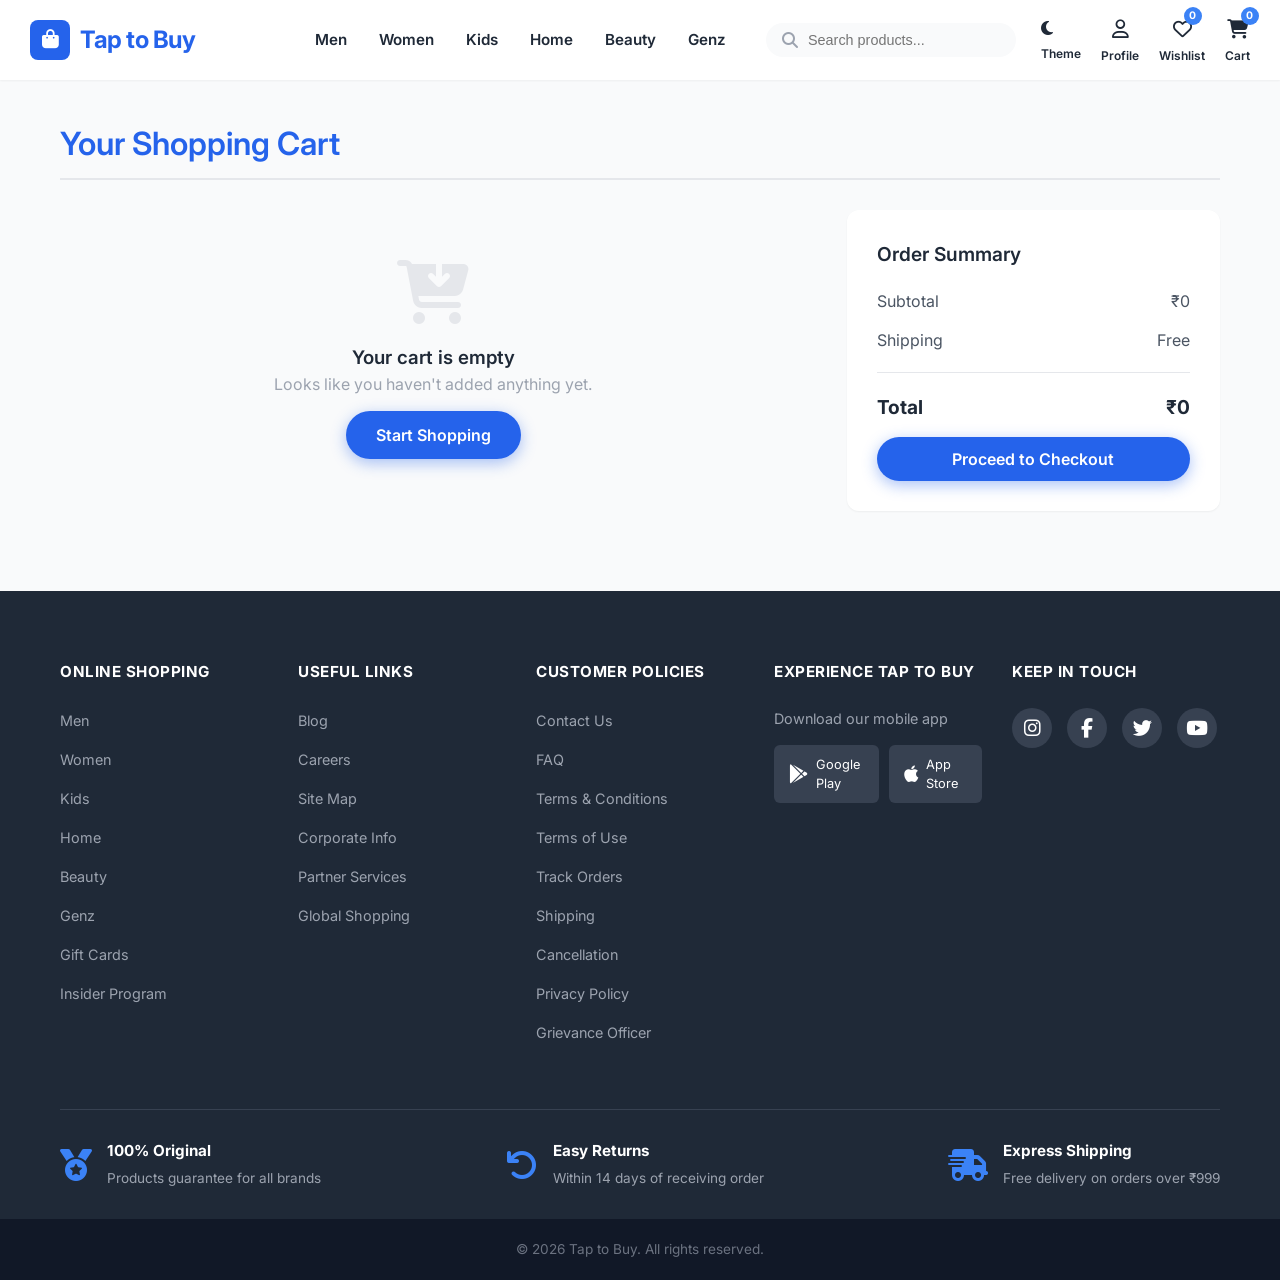
<file: cart.html>
<!DOCTYPE html>
<html lang="en">
<head>
    <meta charset="UTF-8">
    <meta name="viewport" content="width=device-width, initial-scale=1.0">
    <title>Tap to Buy | Shopping Cart</title>
    <!-- Google Fonts: Inter -->
    <link rel="preconnect" href="https://fonts.googleapis.com">
    <link rel="preconnect" href="https://fonts.gstatic.com" crossorigin>
    <link href="https://fonts.googleapis.com/css2?family=Inter:wght@300;400;500;600;700&display=swap" rel="stylesheet">
    <!-- FontAwesome for Icons -->
    <link rel="stylesheet" href="https://cdnjs.cloudflare.com/ajax/libs/font-awesome/6.4.0/css/all.min.css">
    <link rel="stylesheet" href="style.css">
</head>
<body data-page="cart">
    <!-- Sticky Header -->
    <header class="header">
        <div class="header-container">
            <!-- Left: Logo & Brand -->
            <a href="index.html" class="brand">
                <div class="logo">
                    <i class="fa-solid fa-bag-shopping"></i>
                </div>
                <span class="brand-name">Tap to Buy</span>
            </a>

            <!-- Mobile Hamburger -->
            <button class="hamburger" id="hamburger-btn" aria-label="Toggle menu">
                <i class="fa-solid fa-bars"></i>
            </button>

            <!-- Center: Navigation -->
            <nav class="nav" id="main-nav">
                <ul class="nav-list">
                    <!-- Nav Items -->
                    <li class="nav-item"><a href="men.html" class="nav-link">Men</a></li>
                    <li class="nav-item"><a href="women.html" class="nav-link">Women</a></li>
                    <li class="nav-item"><a href="kids.html" class="nav-link">Kids</a></li>
                    <li class="nav-item"><a href="home.html" class="nav-link">Home</a></li>
                    <li class="nav-item"><a href="beauty.html" class="nav-link">Beauty</a></li>
                    <li class="nav-item"><a href="genz.html" class="nav-link">Genz</a></li>
                </ul>
            </nav>

            <!-- Right: Search & Icons -->
            <div class="header-actions">
                <!-- Search -->
                <div class="search-container">
                    <i class="fa-solid fa-magnifying-glass search-icon"></i>
                    <input type="text" class="search-input" id="search-input" placeholder="Search products...">
                </div>

                <!-- Icons Group -->
                <div class="icons-group">
                    <!-- Wishlist -->
                    <div class="icon-item">
                        <a href="wishlist.html" class="icon-link">
                            <div class="cart-wrapper">
                                <i class="fa-regular fa-heart"></i>
                                <span class="cart-badge" id="wishlist-counter">0</span>
                            </div>
                            <span class="icon-text">Wishlist</span>
                        </a>
                    </div>
                    <!-- Cart -->
                    <div class="icon-item">
                        <a href="cart.html" class="icon-link">
                            <div class="cart-wrapper">
                                <i class="fa-solid fa-cart-shopping"></i>
                                <span class="cart-badge" id="cart-counter">0</span>
                            </div>
                            <span class="icon-text">Cart</span>
                        </a>
                    </div>
                </div>
            </div>
        </div>
    </header>

    <main>

        <section class="cart-page container">
            <h2 class="page-title">Your Shopping Cart</h2>
            <div class="cart-container">
                <div class="cart-items" id="cart-items">
                    <!-- Cart items injected here -->
                </div>
                <div class="cart-summary">
                    <h3>Order Summary</h3>
                    <div class="summary-row"><span>Subtotal</span><span id="cart-subtotal">₹0</span></div>
                    <div class="summary-row"><span>Shipping</span><span>Free</span></div>
                    <hr>
                    <div class="summary-row total"><span>Total</span><span id="cart-total">₹0</span></div>
                    <button class="btn-primary w-100">Proceed to Checkout</button>
                </div>
            </div>
        </section>
    
    </main>

    <!-- Footer -->
    <footer class="footer">
        <div class="footer-container">
            <div class="footer-grid">
                <div class="footer-col">
                    <h4>Online Shopping</h4>
                    <ul>
                        <li><a href="men.html">Men</a></li>
                        <li><a href="women.html">Women</a></li>
                        <li><a href="kids.html">Kids</a></li>
                    </ul>
                </div>
                <div class="footer-col">
                    <div class="guarantee">
                        <i class="fa-solid fa-award guarantee-icon"></i>
                        <div><strong>100% ORIGINAL</strong> guarantee</div>
                    </div>
                </div>
            </div>
            <div class="footer-bottom">
                <p>&copy; 2026 www.tap-to-buy.com. All rights reserved.</p>
            </div>
        </div>
    </footer>

    <script src="data.js"></script>
    <script src="script.js"></script>
</body>
</html>
</file>
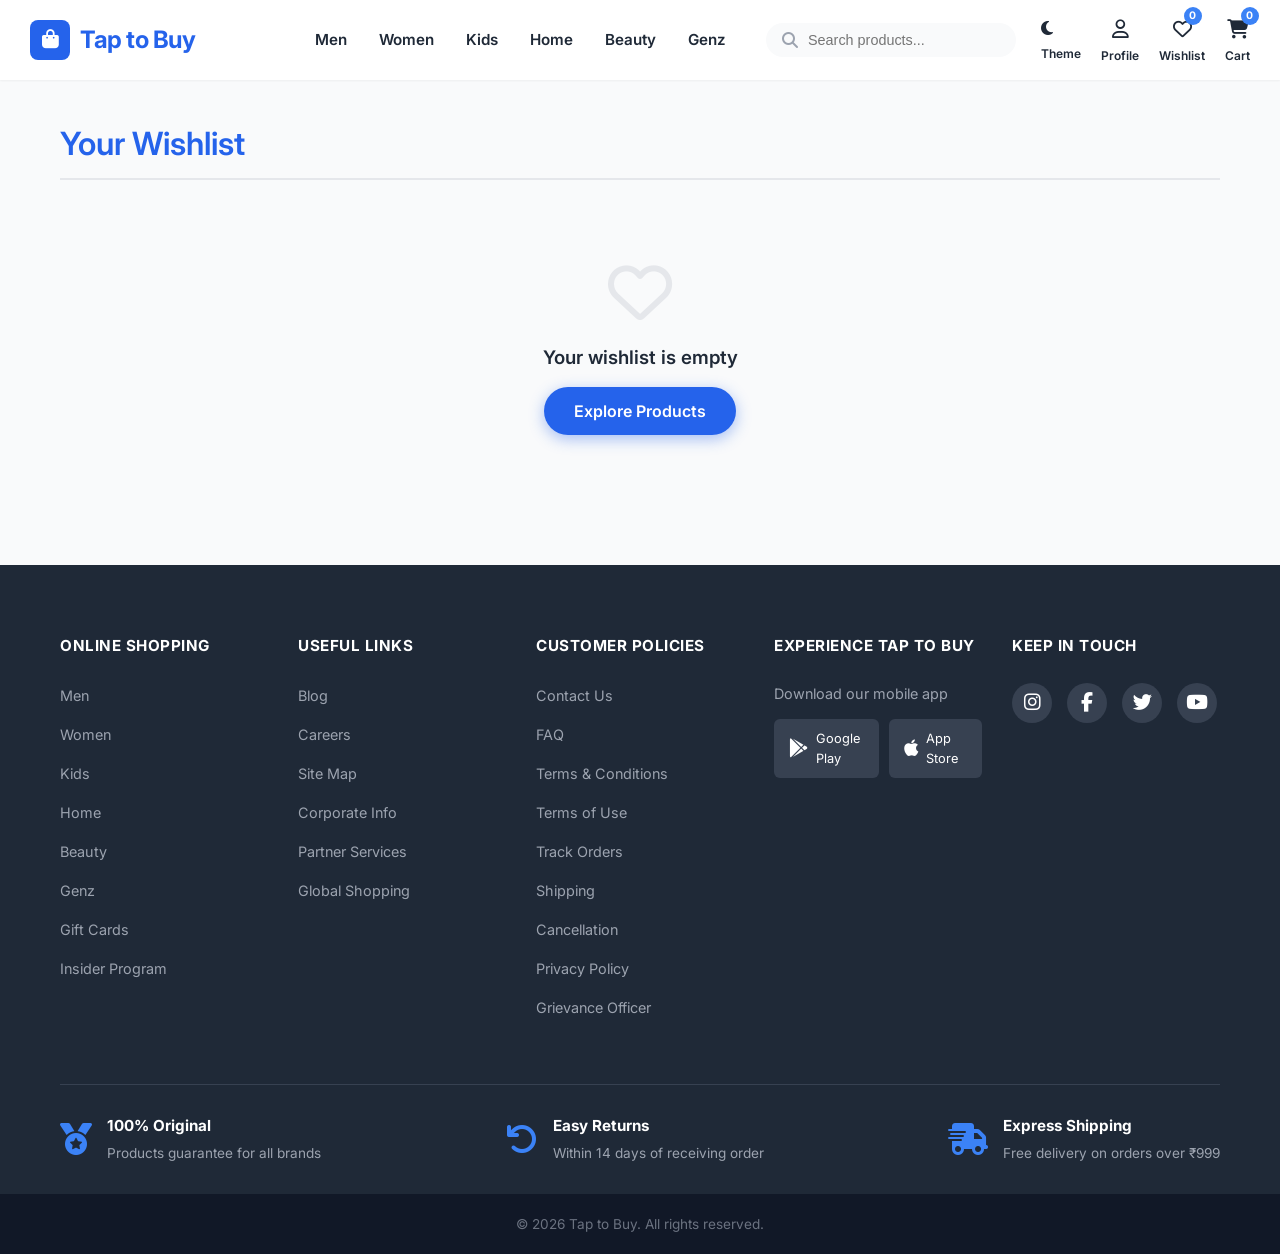
<file: wishlist.html>
<!DOCTYPE html>
<html lang="en">
<head>
    <meta charset="UTF-8">
    <meta name="viewport" content="width=device-width, initial-scale=1.0">
    <title>Tap to Buy | Your Wishlist</title>
    <!-- Google Fonts: Inter -->
    <link rel="preconnect" href="https://fonts.googleapis.com">
    <link rel="preconnect" href="https://fonts.gstatic.com" crossorigin>
    <link href="https://fonts.googleapis.com/css2?family=Inter:wght@300;400;500;600;700&display=swap" rel="stylesheet">
    <!-- FontAwesome for Icons -->
    <link rel="stylesheet" href="https://cdnjs.cloudflare.com/ajax/libs/font-awesome/6.4.0/css/all.min.css">
    <link rel="stylesheet" href="style.css">
</head>
<body data-page="wishlist">
    <!-- Sticky Header -->
    <header class="header">
        <div class="header-container">
            <!-- Left: Logo & Brand -->
            <a href="index.html" class="brand">
                <div class="logo">
                    <i class="fa-solid fa-bag-shopping"></i>
                </div>
                <span class="brand-name">Tap to Buy</span>
            </a>

            <!-- Mobile Hamburger -->
            <button class="hamburger" id="hamburger-btn" aria-label="Toggle menu">
                <i class="fa-solid fa-bars"></i>
            </button>

            <!-- Center: Navigation -->
            <nav class="nav" id="main-nav">
                <ul class="nav-list">
                    <!-- Nav Items -->
                    <li class="nav-item"><a href="men.html" class="nav-link">Men</a></li>
                    <li class="nav-item"><a href="women.html" class="nav-link">Women</a></li>
                    <li class="nav-item"><a href="kids.html" class="nav-link">Kids</a></li>
                    <li class="nav-item"><a href="home.html" class="nav-link">Home</a></li>
                    <li class="nav-item"><a href="beauty.html" class="nav-link">Beauty</a></li>
                    <li class="nav-item"><a href="genz.html" class="nav-link">Genz</a></li>
                </ul>
            </nav>

            <!-- Right: Search & Icons -->
            <div class="header-actions">
                <!-- Search -->
                <div class="search-container">
                    <i class="fa-solid fa-magnifying-glass search-icon"></i>
                    <input type="text" class="search-input" id="search-input" placeholder="Search products...">
                </div>

                <!-- Icons Group -->
                <div class="icons-group">
                    <!-- Wishlist -->
                    <div class="icon-item">
                        <a href="wishlist.html" class="icon-link">
                            <div class="cart-wrapper">
                                <i class="fa-regular fa-heart"></i>
                                <span class="cart-badge" id="wishlist-counter">0</span>
                            </div>
                            <span class="icon-text">Wishlist</span>
                        </a>
                    </div>
                    <!-- Cart -->
                    <div class="icon-item">
                        <a href="cart.html" class="icon-link">
                            <div class="cart-wrapper">
                                <i class="fa-solid fa-cart-shopping"></i>
                                <span class="cart-badge" id="cart-counter">0</span>
                            </div>
                            <span class="icon-text">Cart</span>
                        </a>
                    </div>
                </div>
            </div>
        </div>
    </header>

    <main>

        <section class="wishlist-page container">
            <h2 class="page-title">Your Wishlist</h2>
            <div class="product-grid" id="wishlist-grid">
                <!-- Wishlist items injected here -->
            </div>
        </section>
    
    </main>

    <!-- Footer -->
    <footer class="footer">
        <div class="footer-container">
            <div class="footer-grid">
                <div class="footer-col">
                    <h4>Online Shopping</h4>
                    <ul>
                        <li><a href="men.html">Men</a></li>
                        <li><a href="women.html">Women</a></li>
                        <li><a href="kids.html">Kids</a></li>
                    </ul>
                </div>
                <div class="footer-col">
                    <div class="guarantee">
                        <i class="fa-solid fa-award guarantee-icon"></i>
                        <div><strong>100% ORIGINAL</strong> guarantee</div>
                    </div>
                </div>
            </div>
            <div class="footer-bottom">
                <p>&copy; 2026 www.tap-to-buy.com. All rights reserved.</p>
            </div>
        </div>
    </footer>

    <script src="data.js"></script>
    <script src="script.js"></script>
</body>
</html>
</file>
<file: style.css>
/* 
    Tap to Buy - CSS 
    Theme:
    Primary: #2563EB
    Background: #F9FAFB
    Text: #1F2937
    Accent: #3B82F6
*/

:root {
    --primary-color: #2563eb;
    --background-color: #f9fafb;
    --text-color: #1f2937;
    --accent-color: #3b82f6;
    --white: #ffffff;
    --light-gray: #e5e7eb;
    --gray: #9ca3af;
    --dark-gray: #4b5563;
    --shadow-sm: 0 1px 2px 0 rgba(0, 0, 0, 0.05);
    --shadow-md: 0 4px 6px -1px rgba(0, 0, 0, 0.1), 0 2px 4px -1px rgba(0, 0, 0, 0.06);
    --shadow-lg: 0 10px 15px -3px rgba(0, 0, 0, 0.1), 0 4px 6px -2px rgba(0, 0, 0, 0.05);
    --transition-fast: 0.2s ease-in-out;
    --transition-med: 0.3s ease-in-out;
}

/* Dark Mode Overrides */
body.dark-mode {
    --background-color: #111827;
    --text-color: #f9fafb;
    --white: #1f2937;
    --light-gray: #374151;
    --dark-gray: #9ca3af;
    --shadow-sm: 0 1px 2px 0 rgba(0, 0, 0, 0.5);
    --shadow-md: 0 4px 6px -1px rgba(0, 0, 0, 0.4);
    --shadow-lg: 0 10px 15px -3px rgba(0, 0, 0, 0.5);
}

/* Transitions for dark mode smoothing */
body, .header, .product-card, .cart-summary, .footer, .mega-menu {
    transition: background-color 0.4s ease, color 0.4s ease, border-color 0.4s ease, box-shadow 0.4s ease;
}

/* Base & Reset */
* {
    margin: 0;
    padding: 0;
    box-sizing: border-box;
}

html {
    scroll-behavior: smooth;
}

body {
    font-family: 'Inter', sans-serif;
    background-color: var(--background-color);
    color: var(--text-color);
    line-height: 1.5;
}

a {
    text-decoration: none;
    color: inherit;
    transition: color var(--transition-fast);
}

ul {
    list-style: none;
}

img {
    max-width: 100%;
    display: block;
}

button {
    cursor: pointer;
    font-family: inherit;
    border: none;
    background: none;
}

.container {
    max-width: 1200px;
    margin: 0 auto;
    padding: 0 20px;
}

.w-100 { width: 100%; }

/* Typography */
h1, h2, h3, h4, h5, h6 {
    color: var(--text-color);
    font-weight: 600;
}

/* ================= HEADER ================= */
.header {
    position: sticky;
    top: 0;
    width: 100%;
    background-color: var(--white);
    box-shadow: var(--shadow-sm);
    z-index: 1000;
}

.header-container {
    display: flex;
    align-items: center;
    justify-content: space-between;
    height: 80px;
    padding: 0 30px;
    max-width: 1400px;
    margin: 0 auto;
}

.brand {
    display: flex;
    align-items: center;
    gap: 10px;
    flex: 1; /* Left section */
}

.logo {
    width: 40px;
    height: 40px;
    background-color: var(--primary-color);
    color: var(--white);
    border-radius: 8px;
    display: flex;
    align-items: center;
    justify-content: center;
    font-size: 1.2rem;
}

.brand-name {
    font-size: 1.5rem;
    font-weight: 700;
    color: var(--primary-color);
    letter-spacing: -0.5px;
}

.hamburger {
    display: none;
    font-size: 1.5rem;
    color: var(--text-color);
}

/* Navigation */
.nav {
    flex: 2; /* Center section */
    display: flex;
    justify-content: center;
}

.nav-list {
    display: flex;
    align-items: center;
    height: 100%;
}

.nav-item {
    height: 80px;
    display: flex;
    align-items: center;
    position: relative; /* REQUIRED: Relative to anchor dropdown */
}

.nav-link {
    font-weight: 600;
    font-size: 0.95rem;
    padding: 0 16px;
    height: 100%;
    display: flex;
    align-items: center;
    position: relative;
}

.nav-link::after {
    content: '';
    position: absolute;
    bottom: 0;
    left: 10%;
    width: 80%;
    height: 3px;
    background-color: var(--accent-color);
    transform: scaleX(0);
    transform-origin: center;
    transition: transform var(--transition-fast);
    border-radius: 3px 3px 0 0;
}

.nav-item:hover .nav-link {
    color: var(--primary-color);
}

.nav-item:hover .nav-link::after {
    transform: scaleX(1);
}

/* Mega Menu */
.mega-menu {
    position: absolute;
    top: 100%;
    left: 0;
    width: 800px; /* Fixed width */
    max-width: calc(100vw - 40px); /* Prevent screen overflow */
    background-color: var(--white);
    box-shadow: 0 8px 20px rgba(0,0,0,0.1); /* Requested shadow */
    border-radius: 12px;
    padding: 30px;
    z-index: 999;
    
    /* Animation */
    opacity: 0;
    visibility: hidden;
    transform: translateY(10px);
    transition: opacity 0.3s ease, transform 0.3s ease, visibility 0.3s ease;
}

/* Align right-most menus to prevent overflowing off the right of the screen */
.nav-item:nth-last-child(1) .mega-menu,
.nav-item:nth-last-child(2) .mega-menu {
    left: auto;
    right: 0;
}

.nav-item:hover .mega-menu {
    opacity: 1;
    visibility: visible;
    transform: translateY(0);
}

.mega-menu-grid {
    display: grid;
    grid-template-columns: repeat(4, 1fr); /* 4 columns layout */
    gap: 30px;
    width: 100%;
}

.mega-column h4 {
    color: var(--primary-color);
    font-size: 0.9rem;
    text-transform: uppercase;
    margin-bottom: 15px;
    letter-spacing: 0.5px;
    font-weight: 700;
}

.mega-column ul li {
    margin-bottom: 10px;
}

.mega-column ul li a {
    color: var(--dark-gray);
    font-size: 0.95rem;
}

.mega-column ul li a:hover {
    color: var(--accent-color);
    padding-left: 5px;
}

/* Right Actions */
.header-actions {
    display: flex;
    align-items: center;
    gap: 25px;
    flex: 1; /* Right section */
    justify-content: flex-end;
}

.search-container {
    display: flex;
    align-items: center;
    background-color: var(--background-color);
    border-radius: 20px;
    padding: 8px 15px;
    width: 250px;
    border: 1px solid transparent;
    transition: all var(--transition-fast);
}

.search-container:focus-within {
    border-color: var(--accent-color);
    box-shadow: 0 0 0 3px rgba(59, 130, 246, 0.2);
    background-color: var(--white);
}

.search-icon {
    color: var(--gray);
    margin-right: 10px;
}

.search-input {
    border: none;
    background: transparent;
    outline: none;
    width: 100%;
    font-size: 0.9rem;
    color: var(--text-color);
}

.icons-group {
    display: flex;
    align-items: center;
    gap: 20px;
}

.icon-item {
    position: relative;
    padding: 10px 0;
}

.icon-link {
    display: flex;
    flex-direction: column;
    align-items: center;
    gap: 4px;
    color: var(--text-color);
    font-size: 1.2rem;
}

.icon-text {
    font-size: 0.75rem;
    font-weight: 600;
}

.icon-link i {
    transition: transform var(--transition-fast);
}

.icon-link:hover i {
    transform: scale(1.2);
    color: var(--primary-color);
}

.cart-wrapper {
    position: relative;
}

.cart-badge {
    position: absolute;
    top: -8px;
    right: -10px;
    background-color: var(--accent-color);
    color: var(--white);
    font-size: 0.65rem;
    font-weight: 700;
    width: 18px;
    height: 18px;
    border-radius: 50%;
    display: flex;
    align-items: center;
    justify-content: center;
    transition: transform 0.2s;
}

/* ================= PROFILE DROPDOWN ================= */
.profile-dropdown-container {
    position: relative;
}

.profile-dropdown {
    position: absolute;
    top: 100%;
    right: 0;
    width: 260px;
    background-color: var(--white);
    border-radius: 12px;
    box-shadow: var(--shadow-lg);
    padding: 20px 0;
    z-index: 999;
    
    /* Animation */
    opacity: 0;
    visibility: hidden;
    transform: translateY(15px);
    transition: all 0.3s cubic-bezier(0.175, 0.885, 0.32, 1.275);
}

.profile-dropdown-container:hover .profile-dropdown {
    opacity: 1;
    visibility: visible;
    transform: translateY(10px);
}

/* For mobile click support */
.profile-dropdown.show {
    opacity: 1;
    visibility: visible;
    transform: translateY(10px);
}

.dropdown-header {
    padding: 0 20px 15px;
    border-bottom: 1px solid var(--light-gray);
    margin-bottom: 10px;
}

.welcome-text {
    font-size: 0.9rem;
    color: var(--gray);
    margin-bottom: 5px;
}

.user-name {
    font-size: 1.1rem;
    font-weight: 700;
    color: var(--text-color);
}

.btn-login-signup {
    display: block;
    width: 100%;
    padding: 10px;
    margin-top: 10px;
    background-color: var(--primary-color);
    color: var(--white);
    border-radius: 8px;
    font-weight: 600;
    font-size: 0.95rem;
    transition: background-color var(--transition-fast);
}

.btn-login-signup:hover {
    background-color: var(--accent-color);
}

.dropdown-menu-list {
    list-style: none;
}

.dropdown-menu-list li a,
.dropdown-menu-list li button {
    display: flex;
    align-items: center;
    gap: 12px;
    padding: 10px 20px;
    color: var(--text-color);
    font-size: 0.95rem;
    font-weight: 500;
    transition: all var(--transition-fast);
    width: 100%;
    text-align: left;
}

.dropdown-menu-list li a:hover,
.dropdown-menu-list li button:hover {
    color: var(--accent-color);
    background-color: var(--background-color);
    padding-left: 25px;
}

.dropdown-menu-list li a i,
.dropdown-menu-list li button i {
    width: 20px;
    color: var(--gray);
    transition: color var(--transition-fast);
}

.dropdown-menu-list li a:hover i,
.dropdown-menu-list li button:hover i {
    color: var(--accent-color);
}

.dropdown-menu-list hr {
    border: none;
    border-top: 1px solid var(--light-gray);
    margin: 8px 0;
}

/* ================= HERO SLIDER ================= */
.hero {
    position: relative;
    height: 500px; /* Or 80-100vh if preferred, keeping 500px for consistency or changing to 80vh */
    height: 80vh;
    min-height: 500px;
    overflow: hidden;
    margin-bottom: 50px;
}

.hero-slider {
    height: 100%;
    width: 100%;
    position: relative;
}

.slide {
    position: absolute;
    top: 0;
    left: 0;
    width: 100%;
    height: 100%;
    background-size: cover;
    background-position: center;
    display: flex;
    align-items: center;
    justify-content: flex-start;
    padding-left: 10%;
    opacity: 0;
    visibility: hidden;
    transition: opacity 0.5s ease-in-out, visibility 0.5s ease-in-out;
}

.slide.active {
    opacity: 1;
    visibility: visible;
}

.slide::before {
    content: '';
    position: absolute;
    top: 0;
    left: 0;
    width: 100%;
    height: 100%;
    background: linear-gradient(to right, rgba(0,0,0,0.6) 0%, rgba(0,0,0,0.4) 100%);
    z-index: 1;
}

.slide-content {
    position: relative;
    z-index: 2;
    color: var(--white);
    max-width: 500px;
    transform: translateY(30px);
    opacity: 0;
    transition: transform 0.5s ease-in-out 0.3s, opacity 0.5s ease-in-out 0.3s;
}

.slide.active .slide-content {
    transform: translateY(0);
    opacity: 1;
}

.slide-content h2 {
    font-size: 3.5rem;
    font-weight: 700;
    color: #FFFFFF;
    margin-bottom: 15px;
    line-height: 1.1;
    text-shadow: 0 2px 8px rgba(0,0,0,0.6);
}

.slide-content p {
    font-size: 1.2rem;
    font-weight: 500;
    color: #E5E7EB;
    margin-bottom: 30px;
    letter-spacing: 0.5px;
    text-shadow: 0 2px 8px rgba(0,0,0,0.6);
}

.btn-primary {
    display: inline-block;
    background-color: var(--primary-color);
    color: var(--white);
    padding: 12px 30px;
    font-size: 1rem;
    font-weight: 600;
    border-radius: 30px;
    text-align: center;
    box-shadow: 0 4px 15px rgba(37, 99, 235, 0.4);
    transition: all var(--transition-fast);
}

.btn-primary:hover {
    background-color: var(--accent-color);
    transform: translateY(-2px);
    color: var(--white);
    box-shadow: 0 6px 20px rgba(59, 130, 246, 0.6);
}

/* Hero Arrows */
.hero-arrow {
    position: absolute;
    top: 50%;
    transform: translateY(-50%);
    width: 50px;
    height: 50px;
    background-color: rgba(255, 255, 255, 0.3);
    color: var(--white);
    border-radius: 50%;
    display: flex;
    align-items: center;
    justify-content: center;
    font-size: 1.2rem;
    cursor: pointer;
    transition: all var(--transition-fast);
    z-index: 10;
    backdrop-filter: blur(4px);
    border: 1px solid rgba(255,255,255,0.5);
}

.hero-arrow:hover {
    background-color: var(--primary-color);
    color: var(--white);
    border-color: var(--primary-color);
    transform: translateY(-50%) scale(1.1);
}

.hero-prev {
    left: 20px;
}

.hero-next {
    right: 20px;
}

/* Hero Dots */
.hero-dots {
    position: absolute;
    bottom: 30px;
    left: 50%;
    transform: translateX(-50%);
    display: flex;
    gap: 12px;
    z-index: 10;
}

.hero-dot {
    width: 12px;
    height: 12px;
    border-radius: 50%;
    background-color: rgba(255, 255, 255, 0.5);
    cursor: pointer;
    transition: all var(--transition-fast);
}

.hero-dot:hover,
.hero-dot.active {
    background-color: var(--white);
    transform: scale(1.3);
}

/* Responsive Hero */
@media (max-width: 768px) {
    .slide-content h2 {
        font-size: 2.5rem;
    }
    .slide-content p {
        font-size: 1rem;
    }
    .hero-arrow {
        width: 40px;
        height: 40px;
        font-size: 1rem;
    }
}

/* ================= SECTION STYLES ================= */
.section-title {
    font-size: 1.8rem;
    margin-bottom: 30px;
    text-transform: uppercase;
    letter-spacing: 1px;
    color: var(--text-color);
}

/* Product Cards (Shared) */
.product-grid {
    display: grid;
    grid-template-columns: repeat(auto-fill, minmax(250px, 1fr));
    gap: 30px;
    margin-bottom: 80px;
}

.product-card {
    background: var(--white);
    border-radius: 12px;
    overflow: hidden;
    box-shadow: var(--shadow-sm);
    transition: transform var(--transition-fast), box-shadow var(--transition-fast);
    position: relative;
}

.product-card:hover {
    transform: translateY(-8px) scale(1.02);
    box-shadow: var(--shadow-lg);
    z-index: 10;
}

.product-img-wrapper {
    position: relative;
    height: 320px;
    overflow: hidden;
    background: #f0f0f0;
}

.product-img-wrapper img {
    width: 100%;
    height: 100%;
    object-fit: cover;
    transition: transform 0.5s ease;
}

.product-card:hover .product-img-wrapper img {
    transform: scale(1.15);
}

/* Slide up overlay */
.product-overlay {
    position: absolute;
    top: 0; left: 0; right: 0; bottom: 0;
    background: rgba(255, 255, 255, 0.85);
    backdrop-filter: blur(4px);
    display: flex;
    flex-direction: column;
    align-items: center;
    justify-content: center;
    gap: 15px;
    opacity: 0;
    transform: translateY(100%);
    transition: all 0.4s cubic-bezier(0.175, 0.885, 0.32, 1.275);
}

.product-card:hover .product-overlay {
    opacity: 1;
    transform: translateY(0);
}

.product-overlay button {
    width: 80%;
    padding: 10px;
    border-radius: 25px;
    font-weight: 600;
    font-size: 0.9rem;
    display: flex;
    align-items: center;
    justify-content: center;
    gap: 8px;
    transition: all var(--transition-fast);
}

.btn-overlay-cart {
    background-color: var(--primary-color);
    color: #fff;
    border: 2px solid var(--primary-color);
}
.btn-overlay-cart:hover {
    background-color: transparent;
    color: var(--primary-color);
}

.btn-overlay-wish {
    background-color: transparent;
    color: var(--text-color);
    border: 2px solid var(--text-color);
}
.btn-overlay-wish:hover {
    background-color: var(--text-color);
    color: var(--white);
}

.btn-quick-view {
    background-color: var(--dark-gray);
    color: #fff;
    border: 2px solid var(--dark-gray);
}
.btn-quick-view:hover {
    background-color: transparent;
    color: var(--dark-gray);
}

.btn-overlay-cart {
    background: var(--primary-color);
    color: var(--white);
}

.btn-overlay-cart:hover {
    background: var(--accent-color);
    transform: scale(1.05);
}

.btn-overlay-wish {
    background: var(--white);
    color: var(--text-color);
    border: 1px solid var(--light-gray);
}

.btn-overlay-wish:hover {
    color: #ef4444;
    border-color: #ef4444;
}

.product-details {
    padding: 15px;
}

.product-details h4 {
    font-size: 0.85rem;
    color: var(--gray);
    text-transform: uppercase;
    margin-bottom: 5px;
}

.product-name {
    font-size: 1rem;
    font-weight: 600;
    margin-bottom: 5px;
    white-space: nowrap;
    overflow: hidden;
    text-overflow: ellipsis;
}

.product-tagline {
    font-size: 0.8rem;
    color: var(--dark-gray);
    margin-bottom: 10px;
    font-style: italic;
}

.price {
    display: flex;
    align-items: baseline;
    gap: 8px;
}

.current-price {
    font-weight: 700;
    font-size: 1.1rem;
    color: var(--text-color);
}

.original-price {
    text-decoration: line-through;
    color: var(--gray);
    font-size: 0.85rem;
}

.discount {
    color: #10b981;
    font-size: 0.85rem;
    font-weight: 600;
}

/* ================= ADVANCED CAROUSELS ================= */
.advanced-carousel-section {
    margin-bottom: 80px;
    opacity: 0;
    transform: translateY(30px);
    transition: opacity 0.8s ease-out, transform 0.8s ease-out;
}

.advanced-carousel-section.is-visible {
    opacity: 1;
    transform: translateY(0);
}

.carousel-wrapper {
    position: relative;
    display: flex;
    align-items: center;
    gap: 15px;
}

.carousel-viewport {
    flex: 1;
    overflow: hidden;
    cursor: grab;
    border-radius: 12px;
}

.carousel-viewport:active {
    cursor: grabbing;
}

.carousel-track {
    display: flex;
    gap: 25px;
    padding: 15px 5px; /* Box-shadow breathing room */
    transition: transform 0.4s ease-in-out;
    will-change: transform;
}

.carousel-arrow {
    width: 45px;
    height: 45px;
    border-radius: 50%;
    background-color: var(--white);
    color: var(--primary-color);
    box-shadow: var(--shadow-md);
    display: flex;
    align-items: center;
    justify-content: center;
    font-size: 1.2rem;
    transition: all var(--transition-fast);
    z-index: 5;
    flex-shrink: 0;
}

.carousel-arrow:hover {
    background-color: var(--primary-color);
    color: var(--white);
    transform: scale(1.1);
}

/* Dots */
.carousel-dots {
    display: flex;
    justify-content: center;
    gap: 10px;
    margin-top: 20px;
}

.dot {
    width: 10px;
    height: 10px;
    border-radius: 50%;
    background-color: var(--light-gray);
    cursor: pointer;
    transition: all var(--transition-fast);
}

.dot.active {
    background-color: var(--primary-color);
    transform: scale(1.3);
}

/* Slide Cards (Standard) */
.carousel-track .product-card {
    min-width: calc(20% - 20px); /* 5 cards desktop */
    flex-shrink: 0;
}

/* Top Brands specific styling */
.brand-carousel-section .carousel-track .brand-card {
    min-width: calc(33.333% - 17px); /* 3 banners desktop */
    flex-shrink: 0;
    position: relative;
    border-radius: 12px;
    overflow: hidden;
    height: 350px;
    box-shadow: var(--shadow-sm);
    transition: transform var(--transition-med), box-shadow var(--transition-med);
    cursor: pointer;
}

.brand-card:hover {
    transform: translateY(-8px);
    box-shadow: var(--shadow-lg);
}

.brand-card img {
    width: 100%;
    height: 100%;
    object-fit: cover;
    transition: transform 0.5s ease;
    position: relative;
    z-index: 0;
}

.brand-card:hover img {
    transform: scale(1.08);
}

.brand-card::after {
    content: '';
    position: absolute;
    inset: 0;
    background: linear-gradient(to top, rgba(0,0,0,0.6) 0%, rgba(0,0,0,0.1) 100%);
    z-index: 1;
    pointer-events: none;
    transition: background 0.4s ease;
}

.brand-card:hover::after {
    background: linear-gradient(to top, rgba(0,0,0,0.8) 0%, rgba(0,0,0,0.3) 100%);
}

.brand-card-content {
    position: absolute;
    bottom: 20px;
    left: 20px;
    right: 20px;
    color: #FFFFFF;
    z-index: 2;
    text-shadow: 0 2px 10px rgba(0,0,0,0.7);
}

.brand-card-title {
    font-size: 1.8rem;
    font-weight: 800;
    margin-bottom: 5px;
    color: #FFFFFF;
    text-shadow: 0 2px 10px rgba(0,0,0,0.7);
}

.brand-card-tagline {
    font-size: 1rem;
    color: #E5E7EB;
    margin-bottom: 10px;
    text-shadow: 0 2px 10px rgba(0,0,0,0.7);
}

.brand-card-offer {
    font-weight: 700;
    color: #3B82F6;
    opacity: 0;
    transform: translateY(10px);
    transition: all 0.3s ease 0.1s;
    text-shadow: 0 2px 10px rgba(0,0,0,0.7);
}

.brand-card:hover .brand-card-offer {
    opacity: 1;
    transform: translateY(0);
    color: #60A5FA;
}

/* ================= PAGES (Cart, Wishlist, Category) ================= */
.page-title {
    font-size: 2rem;
    margin: 40px 0 30px;
    color: var(--primary-color);
    border-bottom: 2px solid var(--light-gray);
    padding-bottom: 10px;
}

/* Cart Specific */
.cart-container {
    display: grid;
    grid-template-columns: 2fr 1fr;
    gap: 40px;
    margin-bottom: 80px;
}

.cart-items {
    display: flex;
    flex-direction: column;
    gap: 20px;
}

.cart-item {
    display: flex;
    gap: 20px;
    background: var(--white);
    padding: 20px;
    border-radius: 12px;
    box-shadow: var(--shadow-sm);
    position: relative;
}

.cart-item img {
    width: 100px;
    height: 120px;
    object-fit: cover;
    border-radius: 8px;
}

.cart-item-details {
    flex: 1;
}

.cart-item-title {
    font-size: 1.1rem;
    font-weight: 600;
    margin-bottom: 5px;
}

.cart-item-price {
    font-weight: 700;
    color: var(--primary-color);
    margin-bottom: 15px;
}

.btn-remove {
    color: #ef4444;
    font-size: 0.9rem;
    font-weight: 500;
}

.cart-summary {
    background: var(--white);
    padding: 30px;
    border-radius: 12px;
    box-shadow: var(--shadow-sm);
    height: fit-content;
    position: sticky;
    top: 100px;
}

.cart-summary h3 {
    margin-bottom: 20px;
    font-size: 1.2rem;
}

.summary-row {
    display: flex;
    justify-content: space-between;
    margin-bottom: 15px;
    color: var(--dark-gray);
}

.summary-row.total {
    font-weight: 700;
    color: var(--text-color);
    font-size: 1.2rem;
    margin-top: 15px;
}

.cart-summary hr {
    border: none;
    border-top: 1px solid var(--light-gray);
    margin: 20px 0;
}

.empty-state {
    text-align: center;
    padding: 50px 0;
    color: var(--gray);
}

.empty-state i {
    font-size: 4rem;
    margin-bottom: 20px;
    color: var(--light-gray);
}

/* ================= CATEGORY SHOWCASE ================= */
.category-showcase {
    margin-bottom: 80px;
}

.category-grid-home {
    display: grid;
    grid-template-columns: repeat(6, 1fr);
    gap: 20px;
    margin-top: 30px;
}

.category-home-card {
    position: relative;
    border-radius: 10px;
    overflow: hidden;
    height: 300px;
    box-shadow: var(--shadow-sm);
    cursor: pointer;
    display: block; /* since it's an anchor tag */
}

.category-home-card img {
    width: 100%;
    height: 100%;
    object-fit: cover;
    transition: transform 0.4s ease;
    position: relative;
    z-index: 0;
}

.category-overlay {
    position: absolute;
    inset: 0;
    background: linear-gradient(to top, rgba(0,0,0,0.6) 0%, rgba(0,0,0,0.1) 100%);
    transition: background 0.4s ease;
    z-index: 1;
}

.category-content {
    position: absolute;
    bottom: 20px;
    left: 20px;
    right: 20px;
    z-index: 2;
    transition: transform 0.4s ease;
    transform: translateY(20px); /* Push down slightly for reveal */
    text-shadow: 0 2px 10px rgba(0,0,0,0.7);
}

.category-content h4 {
    font-size: 1.2rem;
    font-weight: 700;
    margin-bottom: 5px;
    color: #FFFFFF;
    text-shadow: 0 2px 10px rgba(0,0,0,0.7);
}

.category-content p {
    font-size: 0.9rem;
    color: #E5E7EB;
    margin-bottom: 15px;
    text-shadow: 0 2px 10px rgba(0,0,0,0.7);
}

.shop-now-btn {
    display: inline-block;
    font-size: 0.85rem;
    font-weight: 700;
    color: #3B82F6;
    text-transform: uppercase;
    letter-spacing: 0.5px;
    position: relative;
    opacity: 0;
    transition: opacity 0.4s ease, color 0.4s ease;
    text-shadow: 0 2px 10px rgba(0,0,0,0.7);
}

.shop-now-btn::after {
    content: '';
    position: absolute;
    bottom: -2px;
    left: 0;
    width: 100%;
    height: 2px;
    background-color: #3B82F6;
    transition: background-color 0.4s ease;
}

.category-home-card:hover img {
    transform: scale(1.1);
}

.category-home-card:hover .category-overlay {
    background: linear-gradient(to top, rgba(0,0,0,0.8) 0%, rgba(0,0,0,0.3) 100%);
}

.category-home-card:hover .category-content {
    transform: translateY(0);
}

.category-home-card:hover .shop-now-btn {
    opacity: 1;
    color: #60A5FA;
}

.category-home-card:hover .shop-now-btn::after {
    background-color: #60A5FA;
}

/* ================= PROFESSIONAL FOOTER ================= */
.footer {
    background-color: #1F2937; /* Dark theme */
    color: var(--light-gray);
    padding: 70px 0 0;
    font-family: 'Inter', sans-serif;
}

.footer-container {
    max-width: 1200px;
    margin: 0 auto;
    padding: 0 20px;
}

.footer-grid {
    display: grid;
    grid-template-columns: repeat(5, 1fr);
    gap: 30px;
    margin-bottom: 50px;
}

.footer-col h4 {
    font-size: 0.95rem;
    text-transform: uppercase;
    color: var(--white);
    margin-bottom: 25px;
    letter-spacing: 0.5px;
    font-weight: 700;
}

.footer-col ul li {
    margin-bottom: 15px;
}

.footer-col ul li a {
    color: #9ca3af;
    font-size: 0.9rem;
    position: relative;
    display: inline-block;
}

.footer-col ul li a::after {
    content: '';
    position: absolute;
    width: 100%;
    transform: scaleX(0);
    height: 1px;
    bottom: -2px;
    left: 0;
    background-color: var(--accent-color);
    transform-origin: bottom right;
    transition: transform 0.3s ease-out;
}

.footer-col ul li a:hover {
    color: var(--accent-color);
}

.footer-col ul li a:hover::after {
    transform: scaleX(1);
    transform-origin: bottom left;
}

.app-store-btns {
    display: flex;
    gap: 10px;
    margin-top: 15px;
}

.app-btn {
    background: #374151;
    color: white;
    padding: 10px 15px;
    border-radius: 6px;
    font-size: 0.8rem;
    display: flex;
    align-items: center;
    gap: 8px;
    transition: background 0.3s ease;
}

.app-btn:hover {
    background: var(--accent-color);
}

.app-btn i {
    font-size: 1.2rem;
}

.social-icons {
    display: flex;
    gap: 15px;
    margin-top: 15px;
}

.social-icons a {
    display: flex;
    align-items: center;
    justify-content: center;
    width: 40px;
    height: 40px;
    background: #374151;
    color: white;
    border-radius: 50%;
    font-size: 1.2rem;
    transition: all 0.3s ease;
}

.social-icons a:hover {
    background: var(--accent-color);
    transform: scale(1.1);
}

.trust-strip {
    border-top: 1px solid #374151;
    padding: 30px 0;
    display: flex;
    justify-content: space-between;
    align-items: center;
    flex-wrap: wrap;
    gap: 20px;
}

.trust-item {
    display: flex;
    align-items: center;
    gap: 15px;
}

.trust-item i {
    font-size: 2rem;
    color: var(--accent-color);
}

.trust-item div strong {
    color: var(--white);
    display: block;
    margin-bottom: 2px;
    font-size: 0.95rem;
}

.trust-item div span {
    font-size: 0.85rem;
    color: #9ca3af;
}

.footer-bottom {
    text-align: center;
    padding: 20px;
    background: #111827; /* Darker bottom bar */
    color: #6b7280;
    font-size: 0.85rem;
}

/* ================= QUICK VIEW MODAL ================= */
.modal-overlay {
    position: fixed;
    top: 0; left: 0; right: 0; bottom: 0;
    background: rgba(0, 0, 0, 0.7);
    backdrop-filter: blur(5px);
    display: flex;
    align-items: center;
    justify-content: center;
    z-index: 2000;
    opacity: 0;
    visibility: hidden;
    transition: all 0.3s ease;
}

.modal-overlay.active {
    opacity: 1;
    visibility: visible;
}

.modal-content {
    background: var(--white);
    width: 90%;
    max-width: 900px;
    border-radius: 12px;
    overflow: hidden;
    display: flex;
    position: relative;
    transform: translateY(30px) scale(0.95);
    transition: transform 0.3s ease;
    box-shadow: var(--shadow-lg);
}

.modal-overlay.active .modal-content {
    transform: translateY(0) scale(1);
}

.modal-close {
    position: absolute;
    top: 15px;
    right: 15px;
    font-size: 1.5rem;
    color: var(--gray);
    z-index: 10;
    transition: color 0.2s;
    background: rgba(255,255,255,0.8);
    width: 40px; height: 40px;
    border-radius: 50%;
    display: flex; align-items: center; justify-content: center;
}

.modal-close:hover {
    color: var(--primary-color);
}

.modal-body {
    display: grid;
    grid-template-columns: 1fr 1fr;
    width: 100%;
}

.modal-img {
    height: 100%;
    min-height: 400px;
    position: relative;
    background: #f0f0f0;
}

.modal-img img {
    width: 100%;
    height: 100%;
    object-fit: cover;
    position: absolute;
}

.modal-details {
    padding: 40px;
    display: flex;
    flex-direction: column;
}

.modal-details h3 {
    font-size: 2rem;
    margin-bottom: 10px;
    color: var(--text-color);
}

.modal-brand {
    color: var(--gray);
    font-weight: 600;
    margin-bottom: 15px;
    text-transform: uppercase;
    letter-spacing: 1px;
}

.modal-price {
    font-size: 1.8rem;
    color: var(--primary-color);
    font-weight: 700;
    margin-bottom: 20px;
}

.modal-desc {
    color: var(--dark-gray);
    line-height: 1.6;
    margin-bottom: 30px;
}

/* Quantity Selector */
.qty-selector {
    display: flex;
    align-items: center;
    gap: 15px;
    margin-bottom: 30px;
}

.qty-controls {
    display: flex;
    align-items: center;
    border: 1px solid var(--light-gray);
    border-radius: 6px;
    overflow: hidden;
}

.qty-btn {
    width: 40px;
    height: 40px;
    background: var(--background-color);
    color: var(--text-color);
    display: flex;
    align-items: center;
    justify-content: center;
    font-size: 1.2rem;
    transition: background 0.2s;
}

.qty-btn:hover {
    background: var(--light-gray);
}

.qty-input {
    width: 50px;
    height: 40px;
    text-align: center;
    border: none;
    border-left: 1px solid var(--light-gray);
    border-right: 1px solid var(--light-gray);
    background: var(--white);
    color: var(--text-color);
    font-weight: 600;
    -moz-appearance: textfield;
}
.qty-input::-webkit-outer-spin-button,
.qty-input::-webkit-inner-spin-button {
    -webkit-appearance: none;
    margin: 0;
}

/* ================= RESPONSIVE ================= */
@media (max-width: 1024px) {
    .header-container { padding: 0 20px; }
    .search-container { width: 200px; }
    
    .carousel-track .product-card { min-width: calc(25% - 19px); } /* 4 cards */
    .brand-carousel-section .carousel-track .brand-card { min-width: calc(50% - 12.5px); } /* 2 banners */
    
    .category-grid-home { grid-template-columns: repeat(3, 1fr); }
    .footer-grid { grid-template-columns: repeat(2, 1fr); }
}

@media (max-width: 900px) {
    .hamburger { display: block; order: -1; }
    .brand { margin-right: auto; margin-left: 15px; }
    .search-container { display: none; }
    
    .nav {
        position: fixed; top: 80px; left: -100%;
        width: 300px; height: calc(100vh - 80px);
        background: var(--white); box-shadow: var(--shadow-lg);
        transition: left var(--transition-med);
        overflow-y: auto; z-index: 999;
        justify-content: flex-start;
    }
    .nav.active { left: 0; }
    
    .nav-list { flex-direction: column; align-items: flex-start; padding: 20px 0; height: auto; width: 100%; }
    .nav-item { width: 100%; height: auto; flex-direction: column; align-items: flex-start; }
    .nav-link { width: 100%; padding: 15px 20px; justify-content: space-between; border-bottom: 1px solid var(--light-gray); }
    .nav-link::after { display: none; }
    
    .mega-menu {
        position: static;
        width: 100%;
        max-width: 100%;
        box-shadow: none;
        opacity: 1;
        visibility: visible;
        transform: none;
        padding: 0;
        display: none; 
        background: var(--background-color);
        border: none;
        border-radius: 0;
    }

    .nav-item.open .mega-menu { display: block; }
    .mega-menu-grid { grid-template-columns: 1fr; padding: 10px 20px; gap: 15px; }
    
    .cart-container { grid-template-columns: 1fr; }
    .cart-summary { position: static; }
    
    .carousel-track .product-card { min-width: calc(33.333% - 17px); } /* 3 cards */
    .carousel-arrow { width: 35px; height: 35px; font-size: 1rem; }

    /* Modal Responsive */
    .modal-body { grid-template-columns: 1fr; }
    .modal-img { min-height: 300px; }
    .modal-details { padding: 25px; }
    .modal-content { max-height: 90vh; overflow-y: auto; }
}

@media (max-width: 600px) {
    .header-actions { gap: 15px; }
    .icon-text { display: none; }
    .hero { height: 300px; }
    .slide-content h2 { font-size: 2rem; }
    
    .carousel-track .product-card { min-width: calc(50% - 12.5px); } /* 2 cards */
    .brand-carousel-section .carousel-track .brand-card { min-width: 100%; } /* 1 banner */
    
    .category-grid-home { grid-template-columns: repeat(2, 1fr); gap: 10px; }
    .category-home-card { height: 200px; }
    
    .footer-grid { grid-template-columns: 1fr; gap: 30px; }
    .trust-strip { flex-direction: column; align-items: flex-start; }
}
</file>
